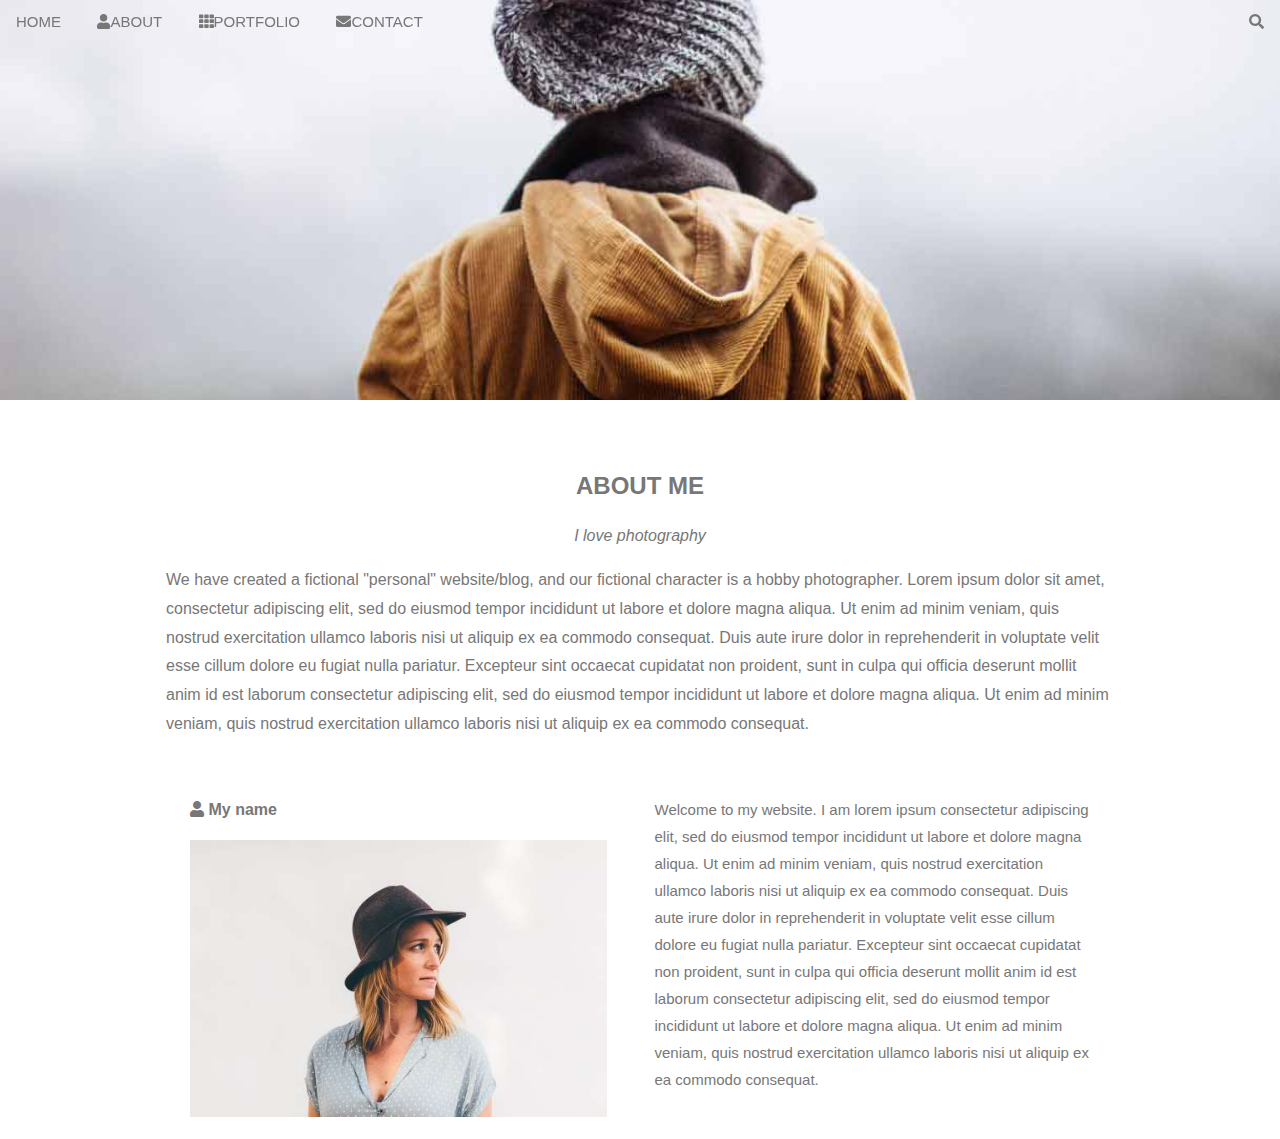
<file: btcuoikhoa/index.html>
<!DOCTYPE html>
<html lang="en">

<head>
    <meta charset="UTF-8">
    <meta name="viewport" content="width=device-width, initial-scale=1.0">
    <meta http-equiv="X-UA-Compatible" content="ie=edge">
    <link rel="stylesheet" href="./css/style.css">
    <link rel="stylesheet" href="./fontawesome/css/all.css">
    <title>Document</title>
</head>

<body>
    <div class="header">
        <ul>
            <li><a href="#">HOME</a></li>
            <li><a href="#"><i class="fa fa-user A" aria-hidden="true"></i>ABOUT</a></li>
            <li><a href="#"><i class="fa fa-th" aria-hidden="true"></i>PORTFOLIO</a></li>
            <li><a href="#"><i class="fa fa-envelope "></i>CONTACT</a></li>
            <li style="float:right"><a href="#"> <i class="fa fa-search" aria-hidden="true"></i></a></li>

        </ul>
    </div>
    <div class="onheader img1">


    </div>



    <div class="content">
        <h3>ABOUT ME</h3>
        <p class="love"><em>I love photography</em></p>
        <p style="text-align: left">We have created a fictional "personal" website/blog, and our fictional character is
            a hobby photographer.
            Lorem ipsum dolor sit amet, consectetur adipiscing elit, sed do eiusmod tempor incididunt ut labore et
            dolore magna aliqua. Ut enim ad minim veniam,
            quis nostrud exercitation ullamco laboris nisi ut aliquip ex ea commodo consequat. Duis aute irure dolor in
            reprehenderit in voluptate velit esse cillum dolore eu fugiat nulla pariatur. Excepteur sint occaecat
            cupidatat non proident, sunt in culpa
            qui officia deserunt mollit anim id est laborum consectetur adipiscing elit, sed do eiusmod tempor
            incididunt ut labore et dolore magna aliqua. Ut enim ad minim veniam, quis nostrud exercitation ullamco
            laboris nisi ut aliquip ex ea commodo consequat.</p>

        <div class="profile">
            <div class="left colum">
                <p> <i class="fa fa-user" aria-hidden="true"></i> <b>My name</b></p>
                <img class="hat" src="./imgs/avatar_hat.jpg" alt="" width="500" height="333">
            </div>
            <div class="right colum">
                <p>Welcome to my website. I am lorem ipsum consectetur adipiscing elit, sed do eiusmod tempor
                    incididunt ut labore et dolore magna aliqua. Ut enim ad minim veniam, quis nostrud
                    exercitation ullamco laboris nisi ut aliquip ex ea commodo consequat. Duis aute irure dolor
                    in reprehenderit in voluptate velit esse cillum dolore eu fugiat nulla pariatur. Excepteur
                    sint occaecat cupidatat non proident, sunt in culpa qui officia deserunt mollit anim id est
                    laborum consectetur adipiscing elit, sed do eiusmod tempor incididunt ut labore et dolore
                    magna aliqua. Ut enim ad minim veniam, quis nostrud exercitation ullamco laboris nisi ut
                    aliquip ex ea commodo consequat.</p>
            </div>

        </div>
    </div>



</body>

</html>
</file>
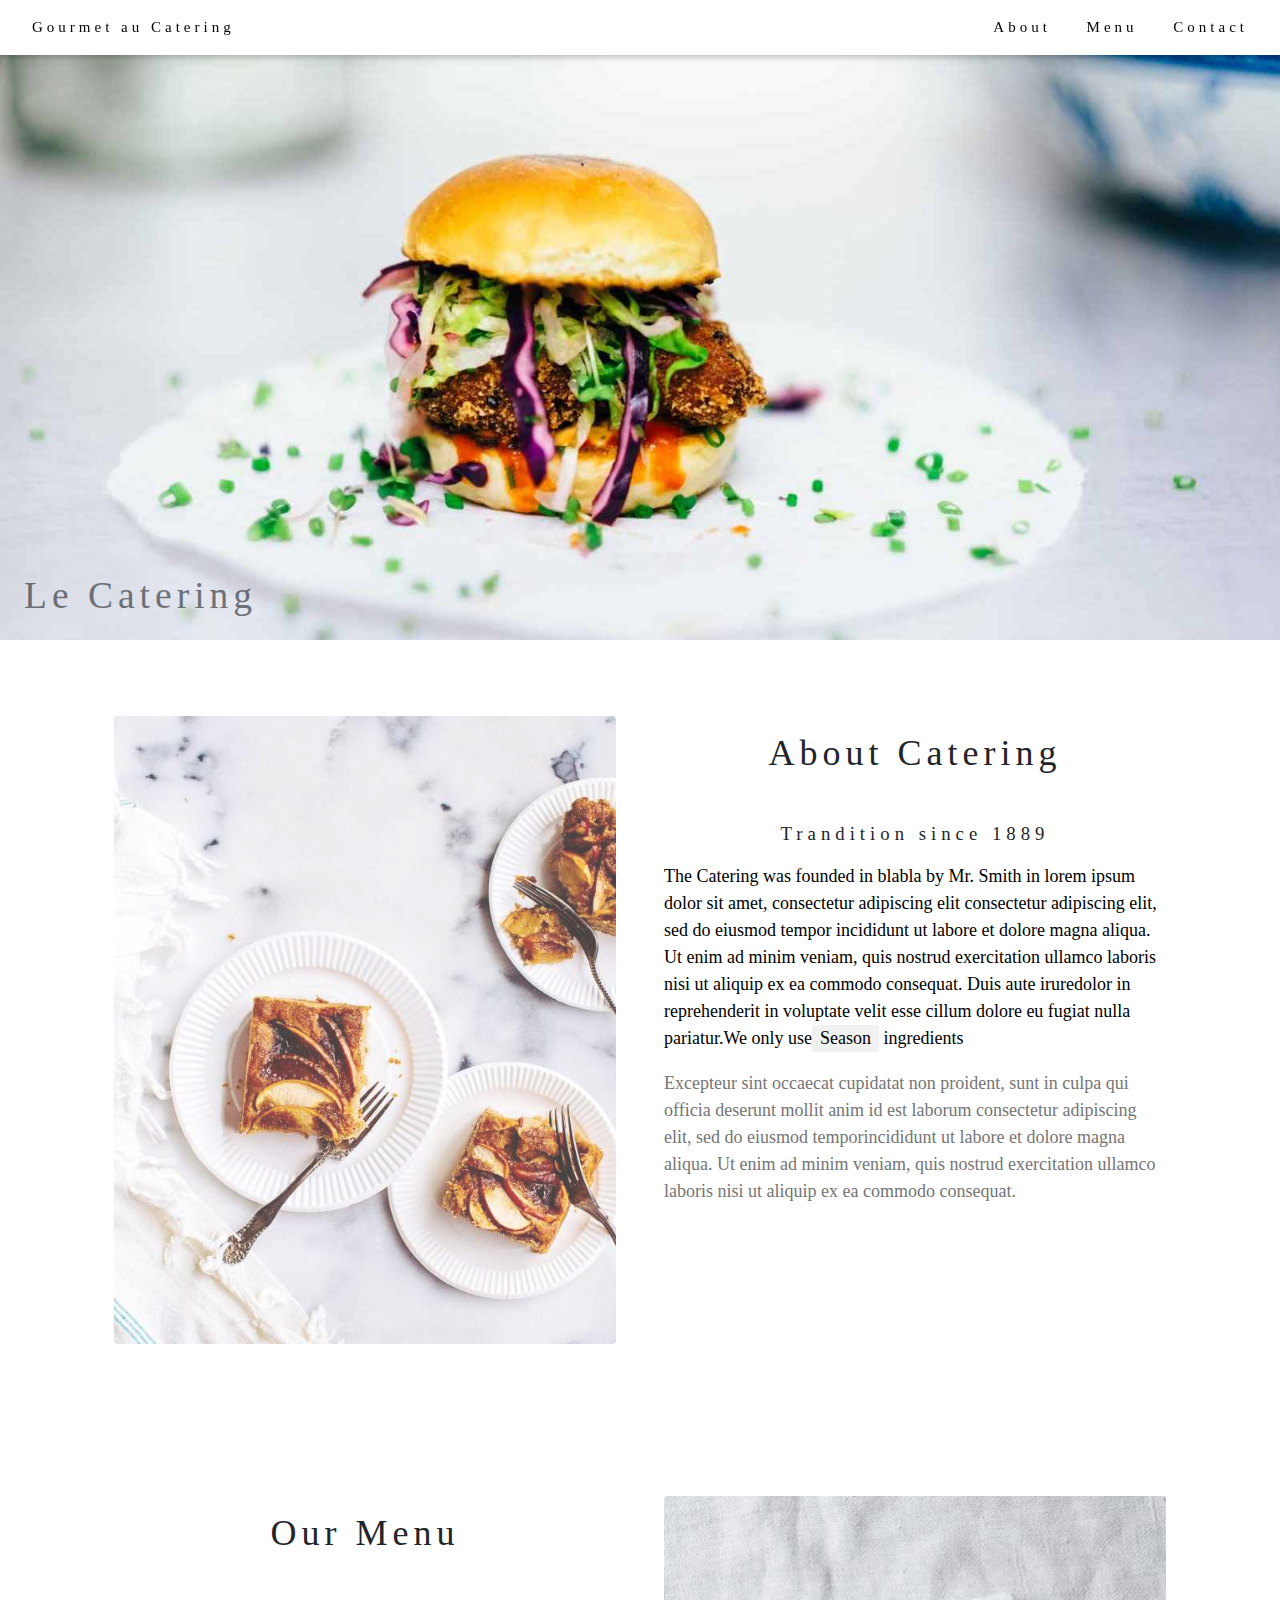
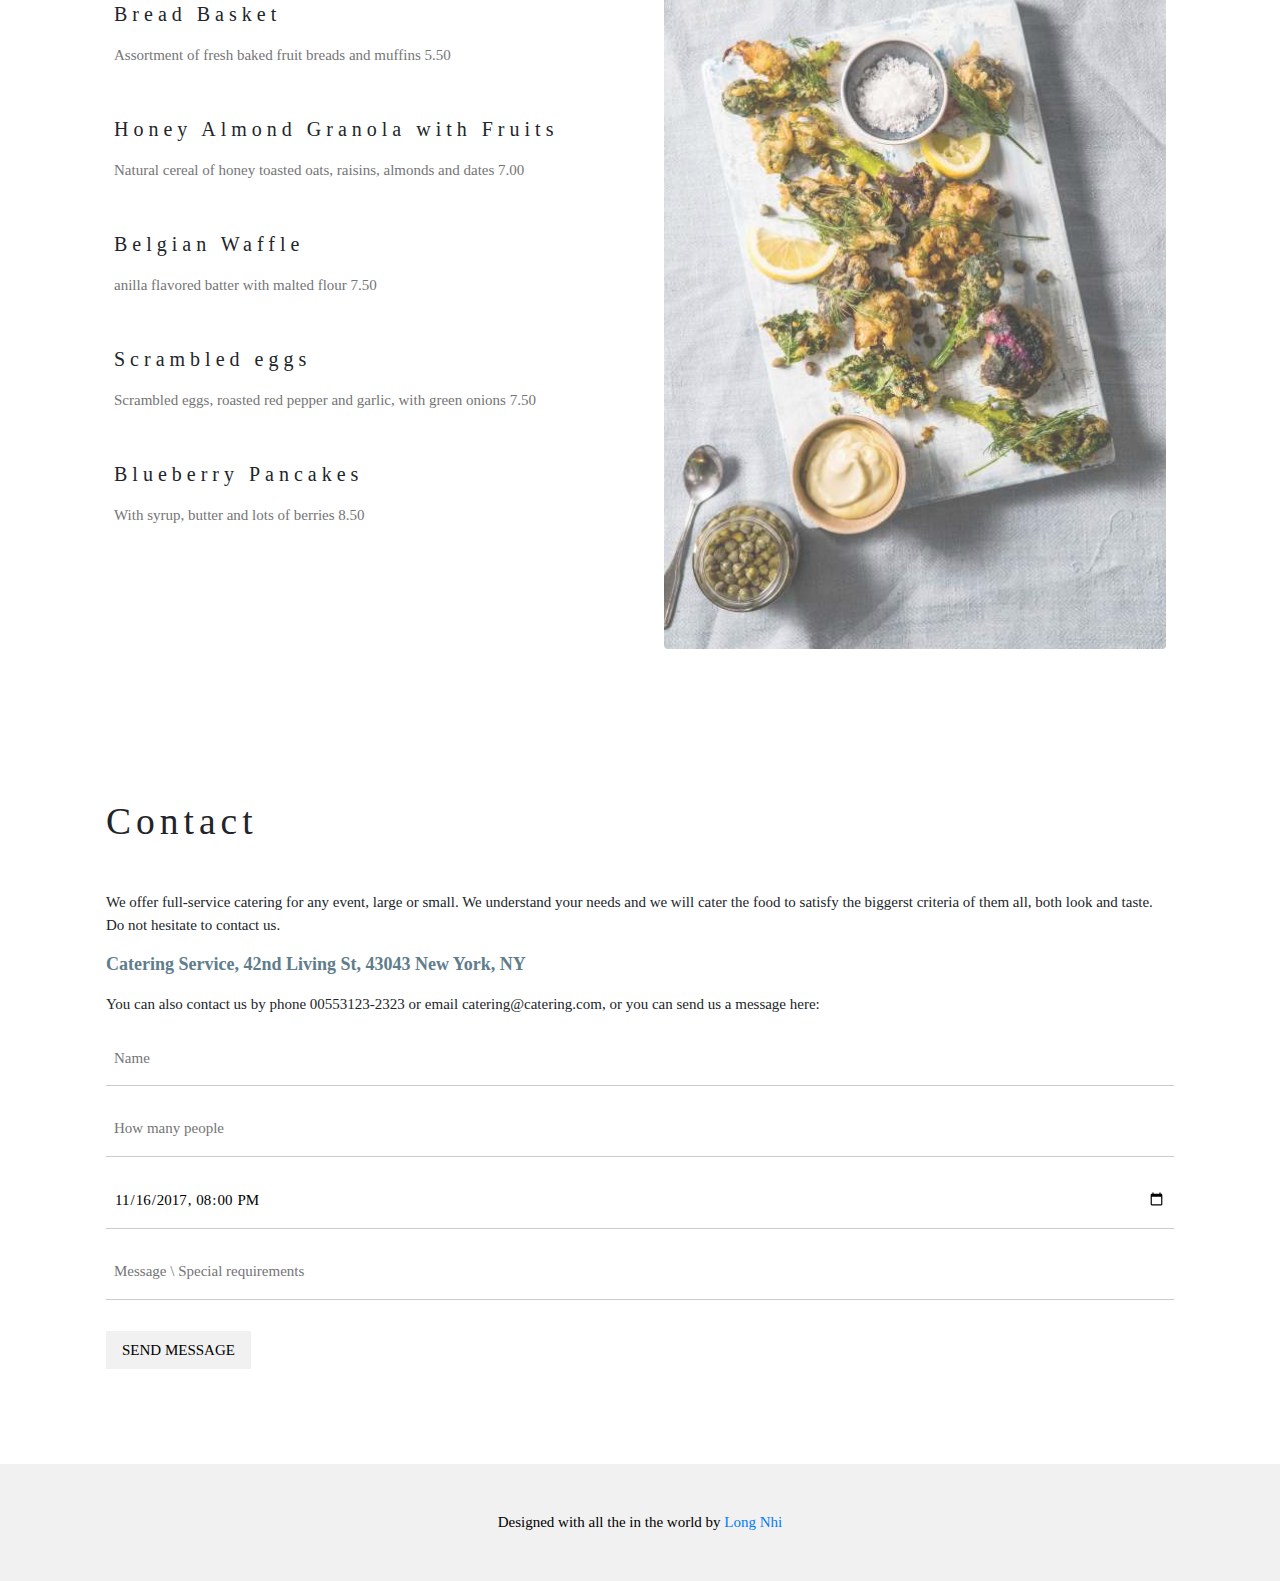
<file: buoi2/index.html>
<!DOCTYPE html>
<html lang="en">

<head>
    <meta charset="UTF-8">
    <meta name="viewport" content="width=device-width, initial-scale=1.0">
    <meta http-equiv="X-UA-Compatible" content="ie=edge">
    <link rel="stylesheet" href="./bootstrap/css/bootstrap.min.css">
    <link rel="stylesheet" type="text/css" href="./css/style.css">
    <link rel="stylesheet" href="https://use.fontawesome.com/releases/v5.6.3/css/all.css"
        integrity="sha384-UHRtZLI+pbxtHCWp1t77Bi1L4ZtiqrqD80Kn4Z8NTSRyMA2Fd33n5dQ8lWUE00s/" crossorigin="anonymous">
    <title>Document</title>
</head>

<body>

    <div class="conteiner-fluid header fixed-top">
        <div class=" row">
            <div class="brand col">
                <a class="color" href="#">Gourmet au Catering</a>
            </div>

            <div class=" row d-none d-sm-inline">
                <div class="brand col ">
                    <a class="color" href="#">About</a>
                    <a class="color" href="#">Menu</a>
                    <a class="color" href="#">Contact</a>
                </div>
            </div>

        </div>

    </div>
  <!-- MENU-->




<!-- IMAGE-->

    <div class="intro">
        <img src="./imgs/hamburger.jpg" alt="">
        <div class="display">
            <h1>Le Catering</h1>
        </div>
    </div>
    

<div class="content mx-auto">
     <div class="content1 row">
        <div class="imgs col-6  d-none d-sm-inline ">
            <img class="round"src="./imgs/tablesetting2.jpg" alt="" width="600" height="750">
        </div>
        
        <div class="text  imgs col-12 col-sm-6 ">
            <h1>About Catering</h1> <br>
            <h5>Trandition since 1889</h5>
            <p>The Catering was founded in blabla by Mr. Smith in lorem ipsum dolor sit amet, consectetur adipiscing elit consectetur
            adipiscing elit, sed do eiusmod tempor incididunt ut labore et dolore magna aliqua. Ut enim ad minim veniam, quis
            nostrud exercitation ullamco laboris nisi ut aliquip ex ea commodo consequat. Duis aute iruredolor in reprehenderit in
            voluptate velit esse cillum dolore eu fugiat nulla pariatur.We only use<span class="season">Season</span> ingredients </p>
            <p class="color_text">Excepteur sint occaecat cupidatat non proident, sunt in culpa qui officia deserunt mollit anim id est laborum
            consectetur adipiscing elit, sed do eiusmod temporincididunt ut labore et dolore magna aliqua. Ut enim ad minim veniam,
            quis nostrud exercitation ullamco laboris nisi ut aliquip ex ea commodo consequat.</p>
        </div>
    </div>
    <div class="content1 row">
    
    
        <div class="text imgs  col-12 col-sm-6">
            <h1>Our Menu</h1> <br>
            <h4>Bread Basket</h4>
            <p class="color_text font">Assortment of fresh baked fruit breads and muffins 5.50</p>
            <br>
            <h4>Honey Almond Granola with Fruits</h4>
            <p class="color_text font">Natural cereal of honey toasted oats, raisins, almonds and dates 7.00</p>
            <br>
            <h4>Belgian Waffle</h4>
            <p class="color_text font">anilla flavored batter with malted flour 7.50</p>
            <br>
            <h4>Scrambled eggs</h4>
            <p class="color_text font">Scrambled eggs, roasted red pepper and garlic, with green onions 7.50</p>
            <br>
            <h4>Blueberry Pancakes</h4>
            <p class="color_text font">With syrup, butter and lots of berries 8.50</p>
    
        </div>
        <div class="imgs col-12 col-sm-6">
            <img class="round" src="./imgs/tablesetting.jpg" alt="" width="600" height="750">
        </div>
    </div>

    <div class="content2 ">
    
    
        <div class="text  pd">
            <h1 style="text-align: left">Contact</h1>
            <br>
            <p style="margin:15px 0;font-size:15px">We offer full-service catering for any event, large or small. We understand your needs and we will cater
                the food to satisfy the biggerst criteria of them all, both look and taste. Do not hesitate to contact
                us.</p>
            <p>
        
                <b class="blue">Catering Service, 42nd Living St, 43043 New York, NY</b>
            </p>
            <p style="font-size:15px; margin:15px 0;"class="">You can also contact us by phone 00553123-2323 or email catering@catering.com, or you can send us a
                message here:</p>
                <div class="text ">
                    <form action="#" target="_blank">
                        <p><input class="form" type="text" placeholder="Name" required name="Name"></p>
                        <p><input class="form" type="number" placeholder="How many people" required name="People"></p>
                        <p><input class="form" type="datetime-local" placeholder="Date and time" required name="date"
                                value="2017-11-16T20:00"></p>
                        <p><input class="form" type="text" placeholder="Message \ Special requirements" required
                                name="Message"></p>
                        <p><button class="form1" type="submit">SEND MESSAGE</button></p>
                    </form>
                </div>
        </div>
    </div>
</div>  







<!-- FOOTER-->
<footer class="longnhi">
        <p>Designed with all the <i class="fas fa-heart"></i> in the world by <a href="fackbook.com/longnguyen2709">Long
                Nhi</a></p>
</footer>








    <script src="./bootstrap/js/jquery-3.4.1.min.js"></script>
    <script src="./bootstrap/js/popper.min.js"></script>
    <script src="./bootstrap/js/bootstrap.min.js"></script>
</body>

</html>
</file>
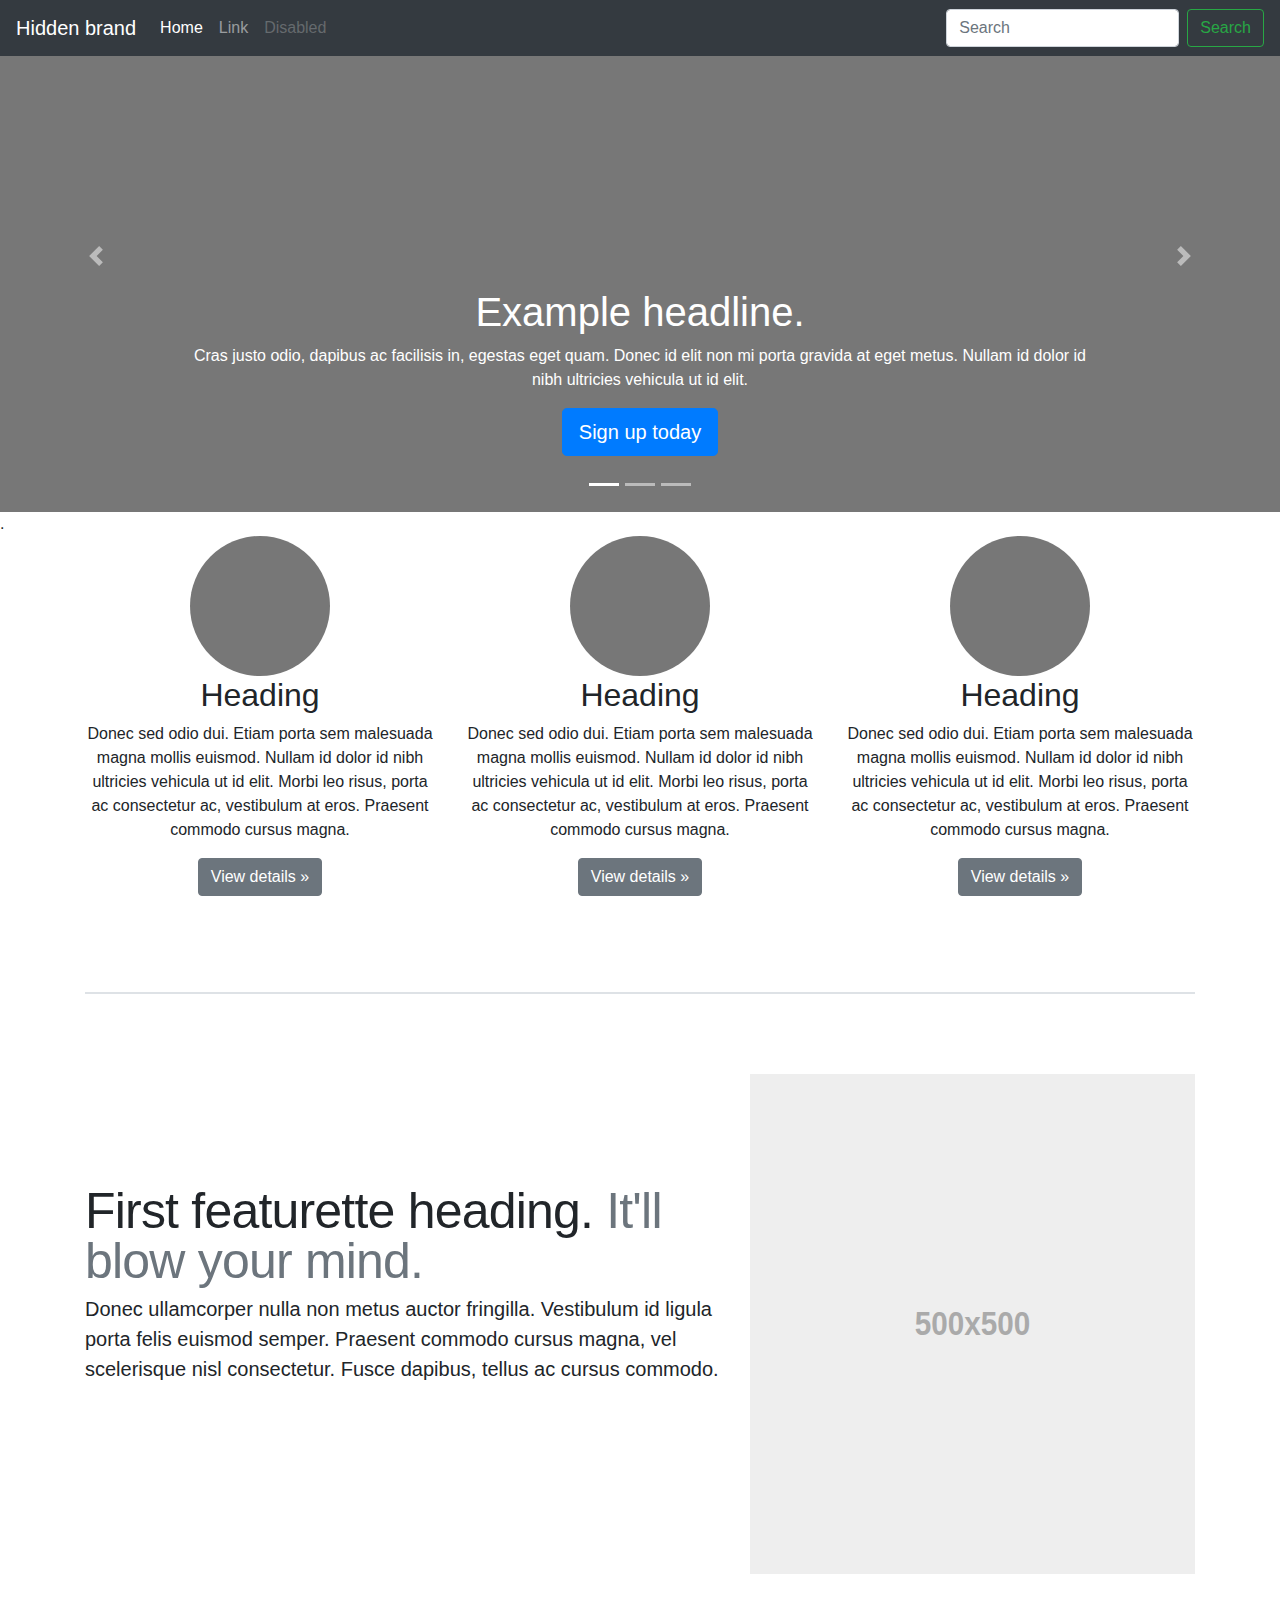
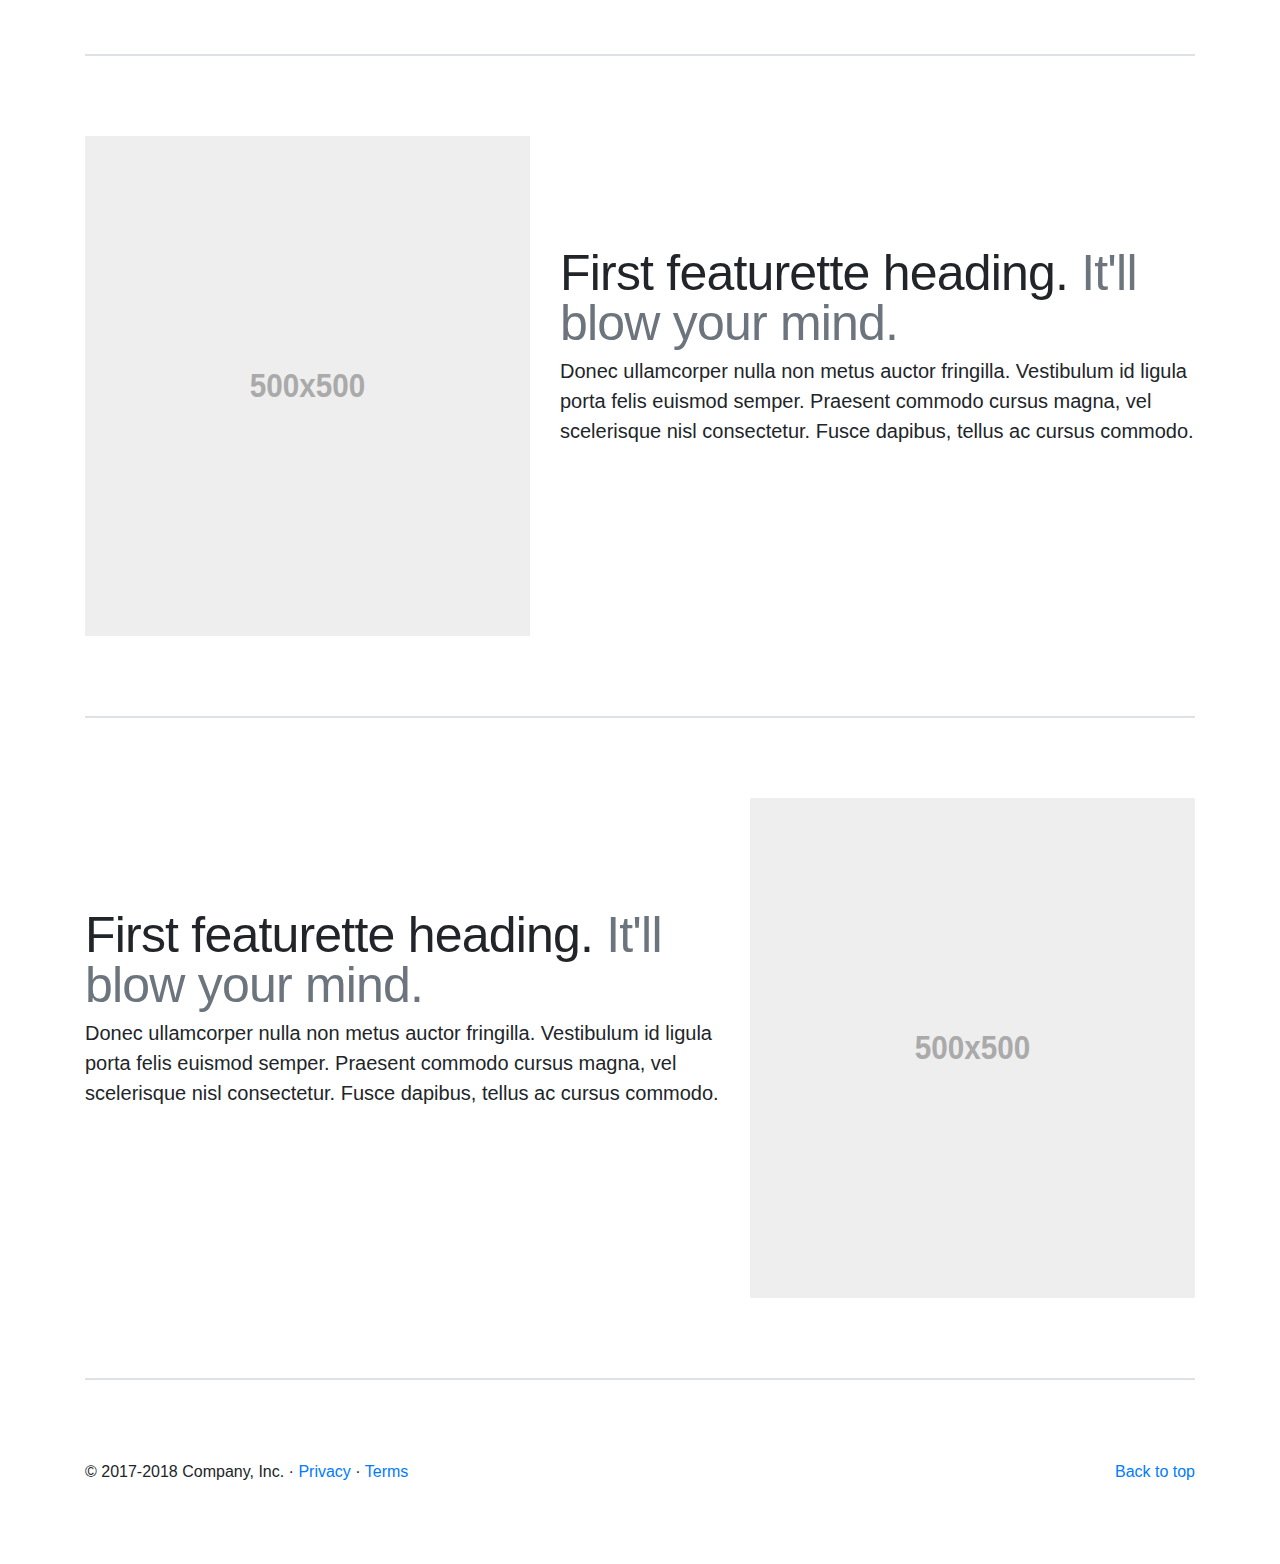
<file: buoi3/index.html>
<!DOCTYPE html>
<html lang="en">

<head>
    <meta charset="UTF-8">
    <meta name="viewport" content="width=device-width, initial-scale=1.0">
    <meta http-equiv="X-UA-Compatible" content="ie=edge">
    <link rel="stylesheet" type="text/css" href="./css/style.css">
    <link rel="stylesheet" href="./bootstrap/css/bootstrap.min.css">
    <title>Document</title>
</head>

<body>
    <!DOCTYPE html>
    <html lang="en">

    <head>
        <meta charset="UTF-8">
        <meta name="viewport" content="width=device-width, initial-scale=1.0">
        <meta http-equiv="X-UA-Compatible" content="ie=edge">
        <link rel="stylesheet" type="text/css" href="./css/style.css">
        <link rel="stylesheet" href="./bootstrap/css/bootstrap.min.css">
        <title>Document</title>
    </head>

    <body>
        <nav class="navbar navbar-expand-lg navbar-dark bg-dark fixed-top">
            <button class="navbar-toggler" type="button" data-toggle="collapse" data-target="#navbarTogglerDemo01"
                aria-controls="navbarTogglerDemo01" aria-expanded="false" aria-label="Toggle navigation">
                <span class="navbar-toggler-icon"></span>
            </button>
            <div class="collapse navbar-collapse" id="navbarTogglerDemo01">
                <a class="navbar-brand" href="#">Hidden brand</a>
                <ul class="navbar-nav mr-auto mt-2 mt-lg-0">
                    <li class="nav-item active">
                        <a class="nav-link" href="#">Home <span class="sr-only">(current)</span></a>
                    </li>
                    <li class="nav-item">
                        <a class="nav-link" href="#">Link</a>
                    </li>
                    <li class="nav-item">
                        <a class="nav-link disabled" href="#" tabindex="-1" aria-disabled="true">Disabled</a>
                    </li>
                </ul>
                <form class="form-inline my-2 my-lg-0">
                    <input class="form-control mr-sm-2" type="search" placeholder="Search" aria-label="Search">
                    <button class="btn btn-outline-success my-2 my-sm-0" type="submit">Search</button>
                </form>
            </div>
        </nav>
        <!-- HEADER-->






        <div class="bd-example">
            <div id="carouselExampleCaptions" class="carousel slide" data-ride="carousel">
                <ol class="carousel-indicators">
                    <li data-target="#carouselExampleCaptions" data-slide-to="0" class="active"></li>
                    <li data-target="#carouselExampleCaptions" data-slide-to="1"></li>
                    <li data-target="#carouselExampleCaptions" data-slide-to="2"></li>
                </ol>
                <div class="carousel-inner">
                    <div class="carousel-item active">
                        <img style="height:512px" src="./imgs/download.jpg" class="d-block w-100 " alt="...">
                        <div class="carousel-caption d-none d-md-block">
                            <h1>Example headline.</h1>
                            <p>Cras justo odio, dapibus ac facilisis in, egestas eget quam. Donec id elit non mi porta
                                gravida at eget metus. Nullam id dolor id nibh ultricies vehicula ut id elit.</p>
                            <p><a class="btn btn-lg btn-primary" href="#" role="button">Sign up today</a></p>
                        </div>
                    </div>
                    <div class="carousel-item">
                        <img style="height:512px" src="./imgs/download.jpg" class="d-block w-100" alt="...">
                        <div class="carousel-caption d-none d-md-block">
                            <h1>Another example headline.</h1>
                            <p>Cras justo odio, dapibus ac facilisis in, egestas eget quam. Donec id elit non mi porta
                                gravida at eget metus. Nullam id dolor id nibh ultricies vehicula ut id elit.</p>
                            <p><a class="btn btn-lg btn-primary" href="#" role="button">Learn more</a></p>
                        </div>
                    </div>
                    <div class="carousel-item">
                        <img style="height:512px" src="./imgs/download.jpg" class="d-block w-100" alt="...">
                        <div class="carousel-caption d-none d-md-block">

                            <h1>One more for good measure.</h1>
                            <p>Cras justo odio, dapibus ac facilisis in, egestas eget quam. Donec id elit non mi porta
                                gravida at eget metus. Nullam id dolor id nibh ultricies vehicula ut id elit.</p>
                            <p><a class="btn btn-lg btn-primary" href="#" role="button">Browse gallery</a></p>
                        </div>
                    </div>
                </div>
                <a class="carousel-control-prev" href="#carouselExampleCaptions" role="button" data-slide="prev">
                    <span class="carousel-control-prev-icon" aria-hidden="true"></span>
                    <span class="sr-only">Previous</span>
                </a>
                <a class="carousel-control-next" href="#carouselExampleCaptions" role="button" data-slide="next">
                    <span class="carousel-control-next-icon" aria-hidden="true"></span>
                    <span class="sr-only">Next</span>
                </a>
            </div>
        </div>
        <!--SLIDE-->



        .<div class="container char">
            <div class="row">
                <div class="col-lg-4">
                    <img class="rounded-circle"
                        src="[data-uri]"
                        alt="Generic placeholder image" width="140" height="140">
                    <h2>Heading</h2>
                    <p>Donec sed odio dui. Etiam porta sem malesuada magna mollis euismod. Nullam id dolor id nibh
                        ultricies vehicula ut id elit. Morbi leo risus, porta ac consectetur ac, vestibulum at eros.
                        Praesent commodo cursus magna.</p>
                    <p><a class="btn btn-secondary" href="#" role="button">View details »</a></p>
                </div>
                <div class="col-lg-4">
                    <img class="rounded-circle"
                        src="[data-uri]"
                        alt="Generic placeholder image" width="140" height="140">
                    <h2>Heading</h2>
                    <p>Donec sed odio dui. Etiam porta sem malesuada magna mollis euismod. Nullam id dolor id nibh
                        ultricies vehicula ut id elit. Morbi leo risus, porta ac consectetur ac, vestibulum at eros.
                        Praesent commodo cursus magna.</p>
                    <p><a class="btn btn-secondary" href="#" role="button">View details »</a></p>
                </div>
                <div class="col-lg-4">
                    <img class="rounded-circle"
                        src="[data-uri]"
                        alt="Generic placeholder image" width="140" height="140">
                    <h2>Heading</h2>
                    <p>Donec sed odio dui. Etiam porta sem malesuada magna mollis euismod. Nullam id dolor id nibh
                        ultricies vehicula ut id elit. Morbi leo risus, porta ac consectetur ac, vestibulum at eros.
                        Praesent commodo cursus magna.</p>
                    <p><a class="btn btn-secondary" href="#" role="button">View details »</a></p>
                </div>
            </div>
        </div>



        <!-- INTRODUCE-->




        <div class="container image">

            <hr class="border">
            <div class="row">
                <div class="col-lg-7">
                    <h2 class="text">First featurette heading. <span class="text2">It'll blow your mind.</span> </h2>
                    <p class="lead">Donec ullamcorper nulla non metus auctor fringilla. Vestibulum id ligula porta felis
                        euismod semper. Praesent commodo cursus magna, vel scelerisque nisl consectetur. Fusce dapibus,
                        tellus ac cursus commodo.</p>

                </div>
                <div class="col-lg-5">
                    <img class="featurette-image img-fluid mx-auto" data-src="holder.js/500x500/auto" alt="500x500"
                        style="width: 500px; height: 500px;"
                        src="data:image/svg+xml;charset=UTF-8,%3Csvg%20width%3D%22500%22%20height%3D%22500%22%20xmlns%3D%22http%3A%2F%2Fwww.w3.org%2F2000%2Fsvg%22%20viewBox%3D%220%200%20500%20500%22%20preserveAspectRatio%3D%22none%22%3E%3Cdefs%3E%3Cstyle%20type%3D%22text%2Fcss%22%3E%23holder_16d4f76a6fa%20text%20%7B%20fill%3A%23AAAAAA%3Bfont-weight%3Abold%3Bfont-family%3AArial%2C%20Helvetica%2C%20Open%20Sans%2C%20sans-serif%2C%20monospace%3Bfont-size%3A25pt%20%7D%20%3C%2Fstyle%3E%3C%2Fdefs%3E%3Cg%20id%3D%22holder_16d4f76a6fa%22%3E%3Crect%20width%3D%22500%22%20height%3D%22500%22%20fill%3D%22%23EEEEEE%22%3E%3C%2Frect%3E%3Cg%3E%3Ctext%20x%3D%22185.125%22%20y%3D%22261.1%22%3E500x500%3C%2Ftext%3E%3C%2Fg%3E%3C%2Fg%3E%3C%2Fsvg%3E"
                        data-holder-rendered="true">
                </div>
            </div>


            <hr class="border">
            <div class="row">

                <div class="col-lg-5">
                    <img class="featurette-image img-fluid mx-auto" data-src="holder.js/500x500/auto" alt="500x500"
                        style="width: 500px; height: 500px;"
                        src="data:image/svg+xml;charset=UTF-8,%3Csvg%20width%3D%22500%22%20height%3D%22500%22%20xmlns%3D%22http%3A%2F%2Fwww.w3.org%2F2000%2Fsvg%22%20viewBox%3D%220%200%20500%20500%22%20preserveAspectRatio%3D%22none%22%3E%3Cdefs%3E%3Cstyle%20type%3D%22text%2Fcss%22%3E%23holder_16d4f76a6fa%20text%20%7B%20fill%3A%23AAAAAA%3Bfont-weight%3Abold%3Bfont-family%3AArial%2C%20Helvetica%2C%20Open%20Sans%2C%20sans-serif%2C%20monospace%3Bfont-size%3A25pt%20%7D%20%3C%2Fstyle%3E%3C%2Fdefs%3E%3Cg%20id%3D%22holder_16d4f76a6fa%22%3E%3Crect%20width%3D%22500%22%20height%3D%22500%22%20fill%3D%22%23EEEEEE%22%3E%3C%2Frect%3E%3Cg%3E%3Ctext%20x%3D%22185.125%22%20y%3D%22261.1%22%3E500x500%3C%2Ftext%3E%3C%2Fg%3E%3C%2Fg%3E%3C%2Fsvg%3E"
                        data-holder-rendered="true">
                </div>
                <div class="col-lg-7">
                    <h2 class="text">First featurette heading. <span class="text2">It'll blow your mind.</span> </h2>
                    <p class="lead">Donec ullamcorper nulla non metus auctor fringilla. Vestibulum id ligula porta felis
                        euismod semper. Praesent commodo cursus magna, vel scelerisque nisl consectetur. Fusce dapibus,
                        tellus ac cursus commodo.</p>

                </div>
            </div>

            <hr class="border">
            <div class="row">
                <div class="col-lg-7">
                    <h2 class="text">First featurette heading. <span class="text2">It'll blow your mind.</span> </h2>
                    <p class="lead">Donec ullamcorper nulla non metus auctor fringilla. Vestibulum id ligula porta felis
                        euismod semper. Praesent commodo cursus magna, vel scelerisque nisl consectetur. Fusce dapibus,
                        tellus ac cursus commodo.</p>

                </div>
                <div class="col-lg-5">
                    <img class="featurette-image img-fluid mx-auto" data-src="holder.js/500x500/auto" alt="500x500"
                        style="width: 500px; height: 500px;"
                        src="data:image/svg+xml;charset=UTF-8,%3Csvg%20width%3D%22500%22%20height%3D%22500%22%20xmlns%3D%22http%3A%2F%2Fwww.w3.org%2F2000%2Fsvg%22%20viewBox%3D%220%200%20500%20500%22%20preserveAspectRatio%3D%22none%22%3E%3Cdefs%3E%3Cstyle%20type%3D%22text%2Fcss%22%3E%23holder_16d4f76a6fa%20text%20%7B%20fill%3A%23AAAAAA%3Bfont-weight%3Abold%3Bfont-family%3AArial%2C%20Helvetica%2C%20Open%20Sans%2C%20sans-serif%2C%20monospace%3Bfont-size%3A25pt%20%7D%20%3C%2Fstyle%3E%3C%2Fdefs%3E%3Cg%20id%3D%22holder_16d4f76a6fa%22%3E%3Crect%20width%3D%22500%22%20height%3D%22500%22%20fill%3D%22%23EEEEEE%22%3E%3C%2Frect%3E%3Cg%3E%3Ctext%20x%3D%22185.125%22%20y%3D%22261.1%22%3E500x500%3C%2Ftext%3E%3C%2Fg%3E%3C%2Fg%3E%3C%2Fsvg%3E"
                        data-holder-rendered="true">
                </div>
            </div>
            <hr class="border ">
        </div>


<!-- FOOTER
-->
        <footer class="container image">
            <p class="float-right"><a href="#">Back to top</a></p>
            <p>© 2017-2018 Company, Inc. · <a href="#">Privacy</a> · <a href="#">Terms</a></p>
        </footer>












        <script src="./bootstrap/js/bootstrap.min.js"></script>
        <script src="./bootstrap/js/popper.min.js"></script>
        <script src="./bootstrap/js/jquery-3.4.1.min.js"></script>
    </body>

    </html>



















    <script src="./bootstrap/js/bootstrap.min.js"></script>
    <script src="./bootstrap/js/popper.min.js"></script>
    <script src="./bootstrap/js/jquery-3.4.1.min.js"></script>
</body>

</html>
</file>
<file: btcuoikhoa/css/style.css>
* {
  margin: 0;
  padding: 0;
  box-sizing: border-box;
  font-family: "Lato", sans-serif;
  line-height: 1.8; }

.header {
  position: fixed;
  top: 0;
  width: 100%; }
  .header ul {
    list-style: none;
    width: 100%; }
    .header ul li {
      display: inline-block; }
      .header ul li a {
        display: block;
        padding: 8px 16px;
        color: #777;
        text-decoration: none;
        font-size: 15px;
        text-align: center; }

.img1 {
  background-image: url(../imgs/parallax1.jpg);
  min-height: 100%;
  background-attachment: fixed;
  background-position: center;
  background-repeat: no-repeat;
  background-size: cover; }

@media only screen and (max-device-width: 1600px) {
  .img1 {
    background-attachment: scroll;
    min-height: 400px; } }
.content {
  padding: 64px 16px;
  max-width: 980px;
  margin: 0 auto;
  color: #777; }
  .content h3 {
    font-size: 24px;
    text-align: center; }
  .content .love {
    text-align: center; }
  .content p {
    margin: 15px 0; }
  .content .profile {
    padding-top: 15px; }
    .content .profile .left {
      width: 49%;
      padding: 12px 24px; }
      .content .profile .left .hat {
        max-width: 100%;
        height: auto; }
    .content .profile .right {
      width: 51%;
      padding: 12px 24px; }
      .content .profile .right p {
        font-size: 15px;
        margin: 15px 0; }
    .content .profile .colum {
      float: left; }

/*# sourceMappingURL=style.css.map */
</file>
<file: buoi2/css/style.css>
* {
  font-family: "Times New Roman", Georgia, Serif;
  margin: 0px;
  padding: 0;
  box-sizing: border-box;
  font-size: 15px; }

.color {
  color: black !important; }

.row {
  margin: 0; }

.col {
  padding: 0 !important; }

h1, h5 {
  font-family: "Playfair Display";
  letter-spacing: 5px;
  font-weight: 400;
  margin: 10px 0;
  text-align: center; }

h4 {
  font-family: "Playfair Display";
  letter-spacing: 5px;
  font-weight: 400;
  font-size: 20px;
  font-weight: 400;
  margin: 10px 0; }

.header {
  padding: 8px 16px 8px 16px;
  background-color: #ffffff;
  width: 100%;
  box-sizing: inherit;
  box-shadow: 0 2px 5px 0 rgba(0, 0, 0, 0.16), 0 2px 10px 0 rgba(0, 0, 0, 0.12); }
  .header .brand a {
    letter-spacing: 4px;
    display: inline-block;
    text-decoration: none;
    padding: 8px 16px; }
    .header .brand a:hover {
      background: #ccc; }

.intro {
  max-width: 1600px;
  min-width: 500px;
  position: relative; }
  .intro img {
    max-width: 100%; }
  .intro .display {
    position: absolute;
    left: 0;
    bottom: 0;
    padding: 12px 24px !important;
    opacity: 0.6; }

.content {
  max-width: 1100px; }
  .content .imgs {
    padding: 12px 24px; }
    .content .imgs .round {
      max-width: 100%;
      height: auto;
      box-sizing: inherit;
      opacity: 0.75; }
    .content .imgs img {
      vertical-align: middle;
      border-radius: 4px; }
  .content .content1 {
    padding-top: 64px !important;
    padding-bottom: 64px !important;
    max-width: 1100px; }
    .content .content1 .text h1 {
      text-align: center;
      font-weight: 400;
      font-size: 36px !important;
      line-height: 1.5; }
    .content .content1 .text p {
      font-size: 18px;
      color: black;
      margin: 18px 0; }
    .content .content1 .text .season {
      color: #000 !important;
      background-color: #f1f1f1 !important;
      font-size: 18px;
      display: inline-block;
      padding: 0 8px;
      text-align: center; }
    .content .content1 .text .color_text {
      color: #757575 !important; }

.font {
  font-size: 15px !important;
  margin: 15px 0; }

.pd {
  padding: 64px 16px; }

.blue {
  color: #607d8b !important;
  font-size: 18px; }

.form {
  padding: 16px 8px;
  border: none;
  border-bottom: 1px solid #ccc;
  width: 100%;
  font-size: 15px; }

.form1 {
  color: #000 !important;
  background-color: #f1f1f1 !important;
  margin: 16px 0;
  border: none;
  padding: 8px 16px;
  font-size: 15px; }

.longnhi {
  background-color: #f1f1f1 !important;
  padding: 32px 0; }
  .longnhi p {
    text-align: center  !important;
    margin: 15px 0;
    color: #000; }

/*# sourceMappingURL=style.css.map */
</file>
<file: buoi3/css/style.css>
* {
  margin: 0;
  padding: 0;
  box-sizing: border-box; }

.char {
  text-align: center; }

.image {
  margin: 5rem 0; }

.text {
  font-weight: 300;
  line-height: 1;
  letter-spacing: -.05rem;
  margin-top: 7rem;
  font-size: 50px; }
  .text .text2 {
    color: #6c757d !important; }

.border {
  margin: 5rem 0; }

hr {
  margin-top: 1rem;
  margin-bottom: 1rem;
  border: 0;
  border-top: 1px solid rgba(0, 0, 0, 0.1); }

/*# sourceMappingURL=style.css.map */
</file>
